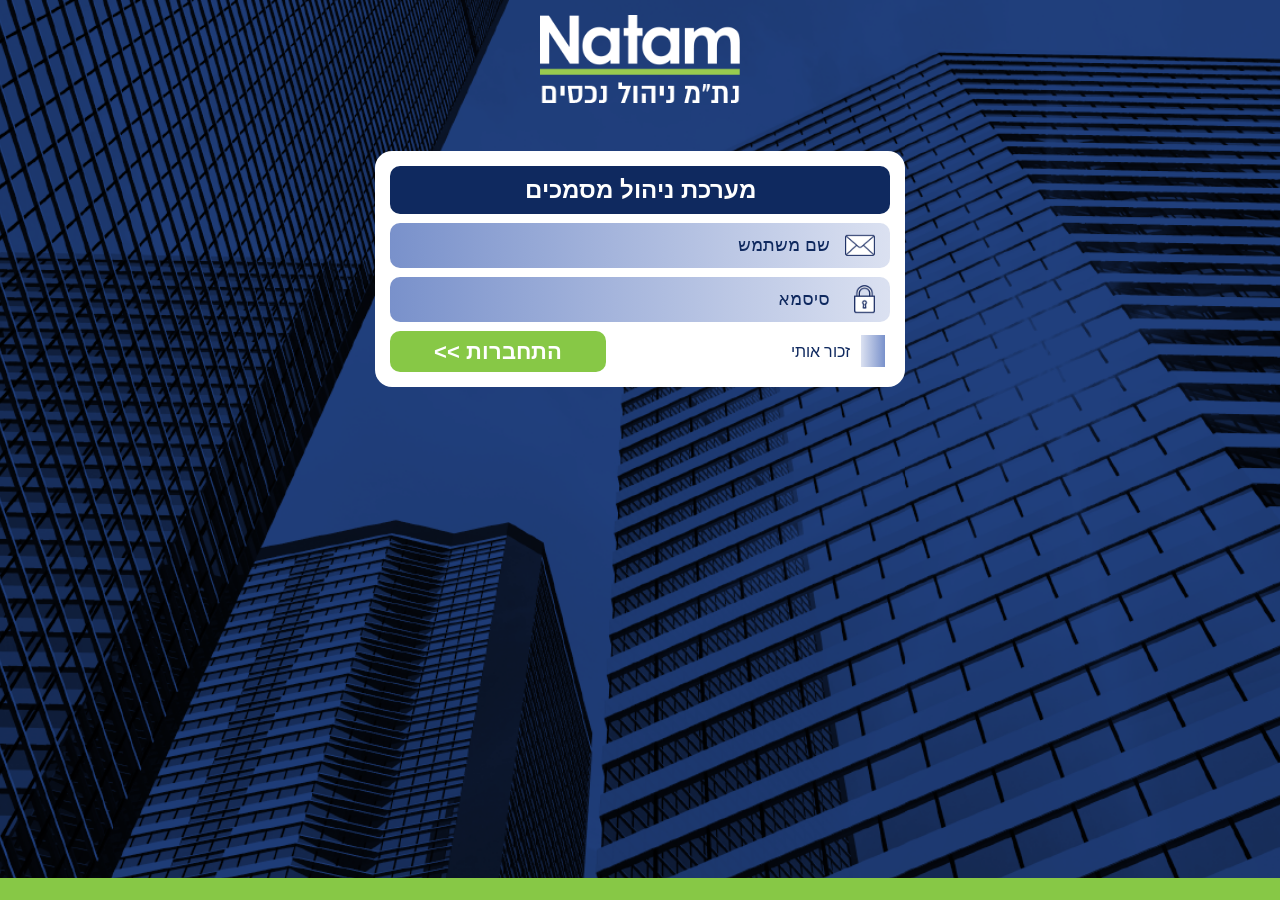
<file: index.html>
<html>
<head>

	<title>Natam</title>
	<meta name="viewport" content="width=device-width, initial-scale=1">
	<link href="https://fonts.googleapis.com/css?family=Arimo:400,700,700i&amp;subset=hebrew" rel="stylesheet">
	<link rel="stylesheet" type="text/css" href="css/styles.css">

</head>
<body class="aligner" style="background-image: url('img/BG_blue.png')">
<div class="table">

	
	<div class="vertical-mid">
	
	<header class="logo-header">	
		<img src="img/logo.png">
	</header>

	<div class="card card--login">
	<form class="">

			<header class="card__title">מערכת ניהול מסמכים</header>

			<div class="login-inputs">
			<div class="login-inputs-wrap">
				<input type="text" placeholder="שם משתמש">
				<img src="img/email_icon.png">
			</div>

			<div class="login-inputs-wrap">
				<input type="password" placeholder="סיסמא">
				<img style="width: 21px;" src="img/password_icon.png">
			</div>
			</div>

			<footer class="card__footer">
				
			<!-- 	<div class="card__check-wrap checkbox">	
				<label class="login-label checkbox-label" for="login-checkbox">זכור אותי</label>	
				<input class="checkbox-input" type="checkbox" name="checkbox" id="login-checkbox" value="1">
				</div> -->

				   <div class="card__check-wrap checkbox">
				    <input class="checkbox-input mod-check" type="checkbox" id="checkbox-1">
				    <label class="checkbox-label" for="checkbox-1">זכור אותי</label>
				  </div>

				<div class="card__btn-wrap">
				<button class="btn-green">התחברות >></button>
				</div>

			</footer>

	</form>
	</div>
	</div>


</div>
</body>
</html>
</file>
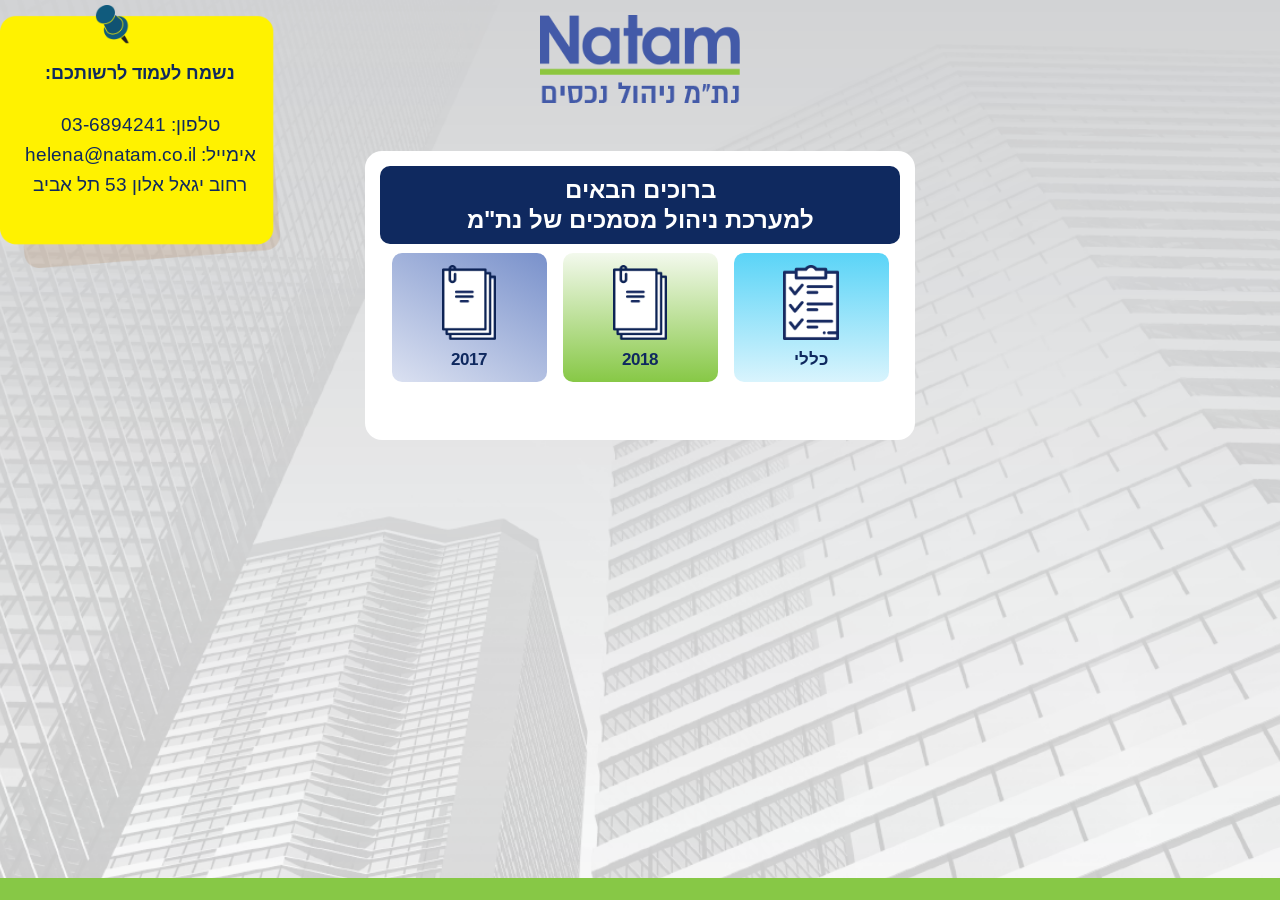
<file: page2.html>
<html>
<head>

	<title>Natam</title>
	<meta name="viewport" content="width=device-width, initial-scale=1">
	<link href="https://fonts.googleapis.com/css?family=Arimo:400,700,700i&amp;subset=hebrew" rel="stylesheet">
	<link rel="stylesheet" type="text/css" href="css/styles.css">

</head>
<body class="aligner" style="background-image: url('img/BG_grey.png')">
<div class="table">

	<div class="vertical-mid">
	
	<header class="logo-header">	
		<img src="img/natam.svg">
	</header>

	

	<div class="card card-s max-55">

		<header class="card__title">
			ברוכים הבאים<br>
			למערכת ניהול מסמכים של נת"מ
		</header>

		 <div class="clearfix">
		 	<a href="#" class="after-login-item grad-blue">
		 		<img class="item__icon" src="img/note_icon.png">
		 		<span class="item__title">כללי</span>
		 	</a>
		 	<a href="#" class="after-login-item grad-green-reverse">
		 		<img class="item__icon" src="img/file_icon.png">
		 		<span class="item__title">2018</span>
		 	</a>
		 	<a href="#" class="after-login-item grad-azzurro">
		 		<img class="item__icon" src="img/file_icon.png">
		 		<span class="item__title">2017</span>
		 	</a>
		 </div>

	</div>
	
	<div class="pin" style="background-image: url('img/pin.png');">
		<h2 class="pin__title">נשמח לעמוד לרשותכם:</h2>

		<p>טלפון: <a href="tel:03-6894241">03-6894241</a> </p>
		<p>אימייל: <a href="mailto:helena@natam.co.il">helena@natam.co.il</a> </p>
		<p>רחוב יגאל אלון 53 תל אביב</p>
	</div>
	</div>



</div>
</body>
</html>
</file>
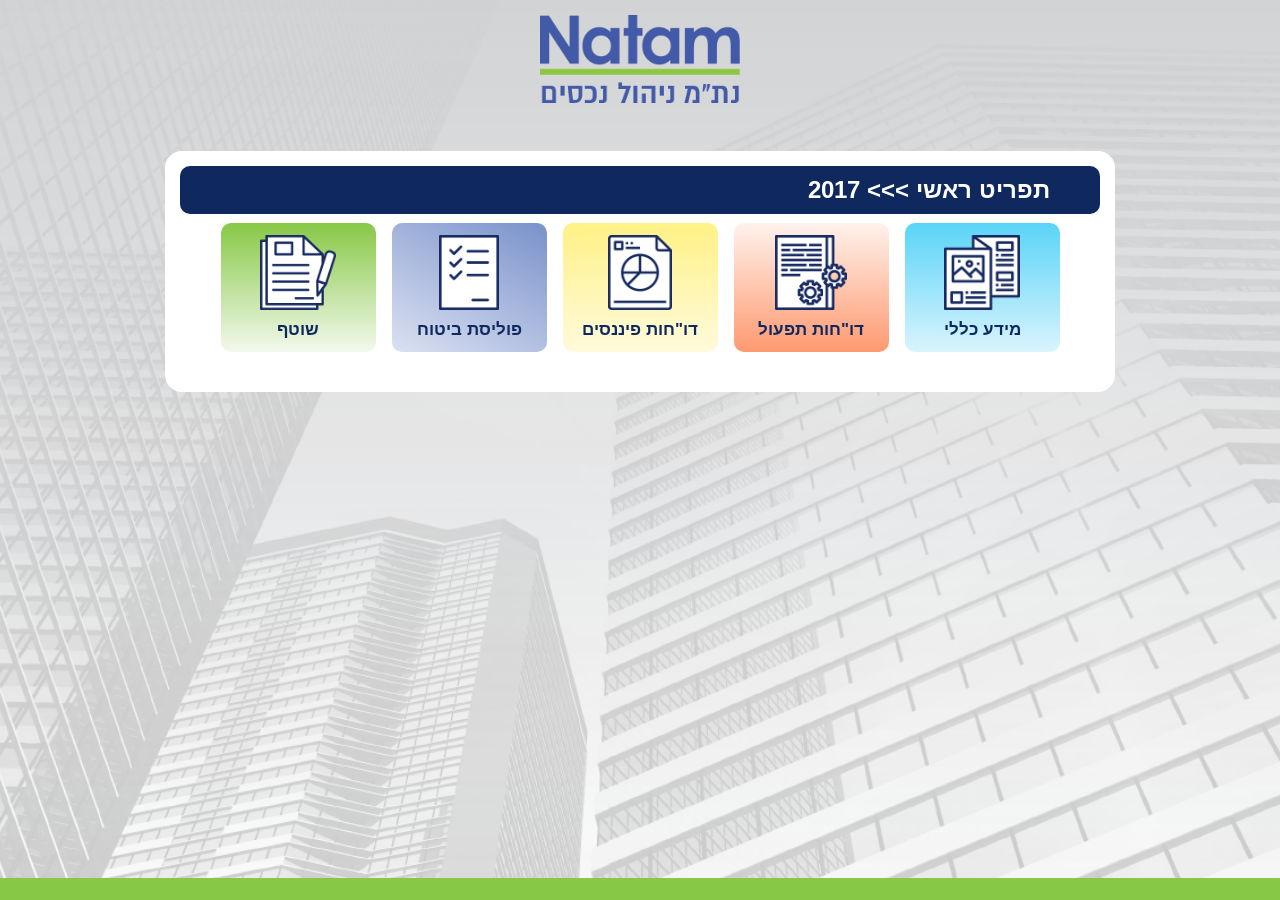
<file: page3.html>
<html>
<head>

	<title>Natam</title>
	<meta name="viewport" content="width=device-width, initial-scale=1">
	<link href="https://fonts.googleapis.com/css?family=Arimo:400,700,700i&amp;subset=hebrew" rel="stylesheet">
	<link rel="stylesheet" type="text/css" href="css/styles.css">

</head>
<body class="aligner" style="background-image: url('img/BG_grey.png')">
<div class="table">

	<div class="vertical-mid">
	
	<header class="logo-header">	
		<img src="img/natam.svg">
	</header>

	

	<div class="card max-width-950">

		<header class="card__title text-res">
			תפריט ראשי >>> 2017
		</header>

		 <div class="clearfix">
		 	
		 	<a href="#" class="item grad-blue">
		 		<img class="item__icon" src="img/doc_icon.png">
		 		<span class="item__title">מידע כללי</span>
		 	</a>
		 	<a href="#" class="item grad-red-reverse">
		 		<img class="item__icon" src="img/gear_icon.png">
		 		<span class="item__title">דו"חות תפעול</span>
		 	</a>
		 	<a href="#" class="item grad-orange">
		 		<img class="item__icon" src="img/chart_icon.png">
		 		<span class="item__title">דו"חות פיננסים</span>
		 	</a>
		 	<a href="#" class="item grad-azzurro">
		 		<img class="item__icon" src="img/checklist_icon.png">
		 		<span class="item__title">פוליסת ביטוח</span>
		 	</a>
		 	<a href="#" class="item grad-green">
		 		<img class="item__icon" src="img/note_with_pen_icon.png">
		 		<span class="item__title">שוטף</span>
		 	</a>		 	
		 </div>

	</div>
	</div>



</div>
</body>
</html>
</file>
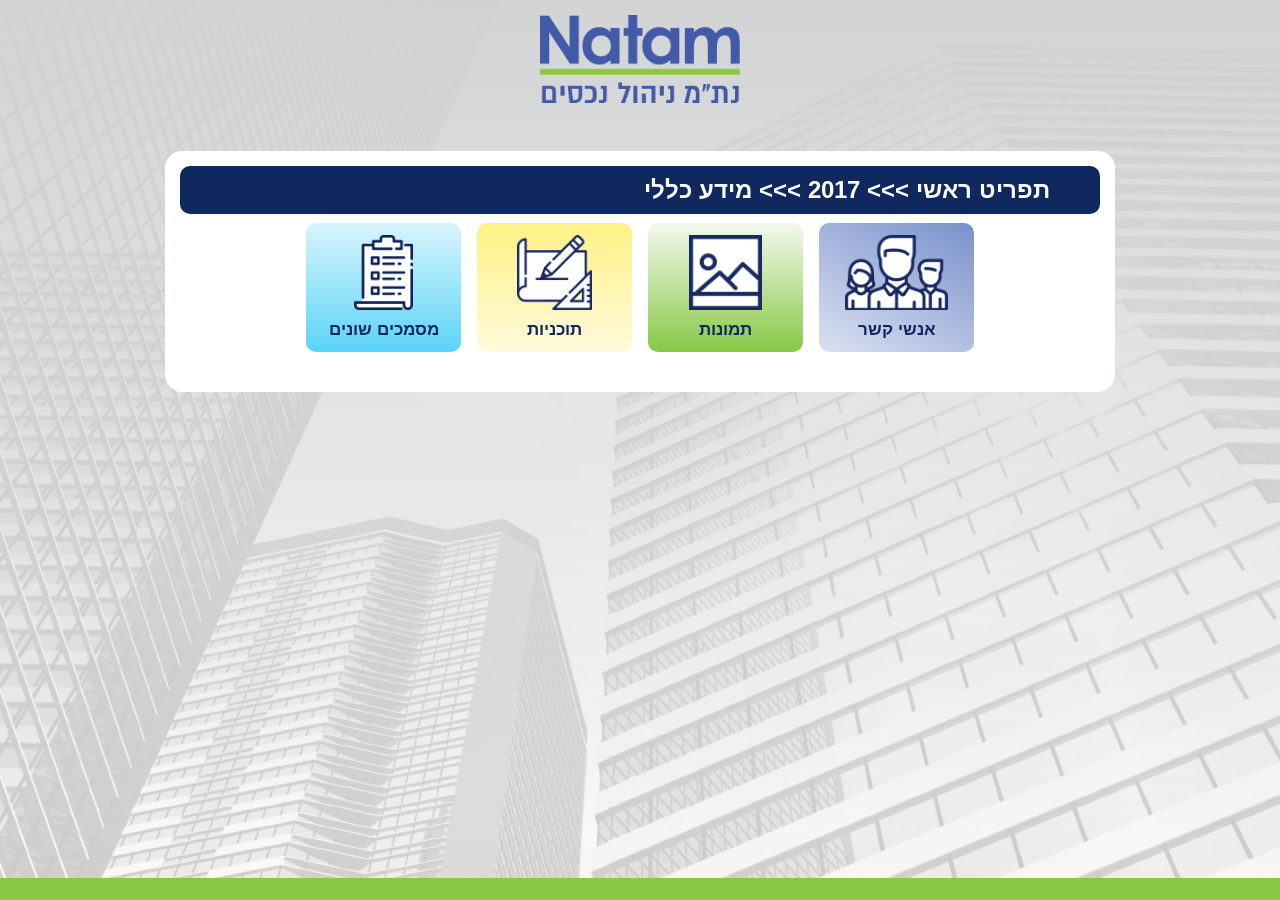
<file: page4.html>
<html>
<head>

	<title>Natam</title>
	<meta name="viewport" content="width=device-width, initial-scale=1">
	<link href="https://fonts.googleapis.com/css?family=Arimo:400,700,700i&amp;subset=hebrew" rel="stylesheet">
	<link rel="stylesheet" type="text/css" href="css/styles.css">

</head>
<body class="aligner" style="background-image: url('img/BG_grey.png')">
<div class="table">

	<div class="vertical-mid">
	
	<header class="logo-header">	
		<img src="img/natam.svg">
	</header>

	

	<div class="card max-width-950">

		<header class="card__title text-res">
			תפריט ראשי >>> 2017 >>> מידע כללי
		</header>

		 <div class="clearfix">
		 	
		 	<a href="#" class="item grad-azzurro">
		 		<img class="item__icon" src="img/team_icon.png">
		 		<span class="item__title">אנשי קשר</span>
		 	</a href="#">
		 	<a href="#" class="item grad-green-reverse">
		 		<img class="item__icon" src="img/image_icon.png">
		 		<span class="item__title">תמונות</span>
		 	</a href="#">
		 	<a href="#" class="item grad-orange">
		 		<img class="item__icon" src="img/pen_and_ruler_icon.png">
		 		<span class="item__title">תוכניות</span>
		 	</a href="#">
		 	<a href="#" class="item grad-blue-reverse">
		 		<img class="item__icon" src="img/clipboard_icon.png">
		 		<span class="item__title">מסמכים שונים</span>
		 	</a href="#">	 	
		 </div>

	</div>
	</div>



</div>
</body>
</html>
</file>
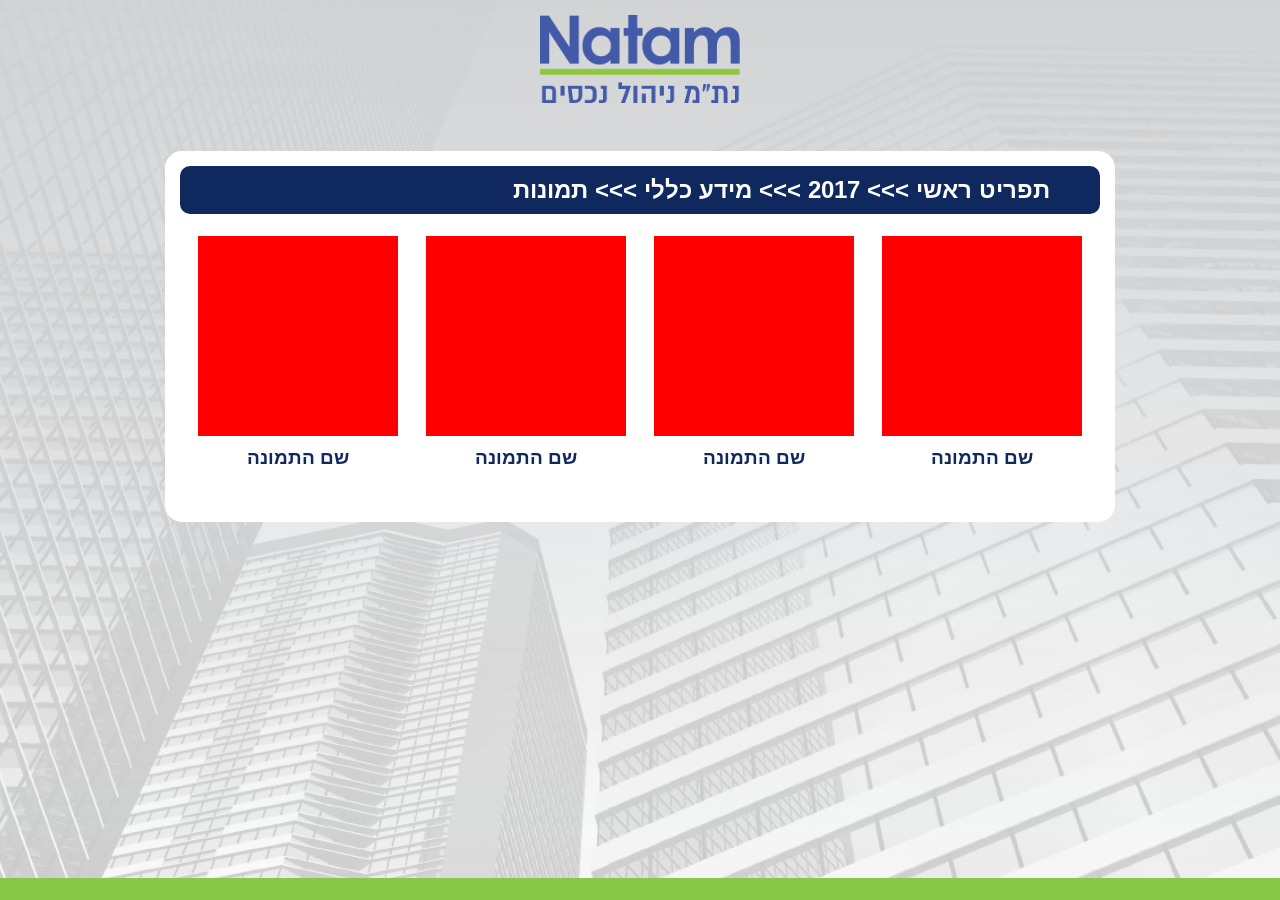
<file: page5.html>
<html>
<head>

	<title>Natam</title>
	<meta name="viewport" content="width=device-width, initial-scale=1">
	<link href="https://fonts.googleapis.com/css?family=Arimo:400,700,700i&amp;subset=hebrew" rel="stylesheet">
	<link rel="stylesheet" type="text/css" href="css/styles.css">

</head>
<body class="aligner" style="background-image: url('img/BG_grey.png')">
<div class="table">

	<div class="vertical-mid-pg">
	
	<header class="logo-header">	
		<img src="img/natam.svg">
	</header>

	

	<div class="card max-width-950">

		<header class="card__title text-res">
			תפריט ראשי >>> 2017 >>> מידע כללי >>> תמונות
		</header>

		 <div class="clearfix">
		 	
		 	<a href="#" class="red-item">
		 		<div class="red-item__img" style="background-image: url('https://www.w3schools.com/howto/img_fjords.jpg')">
		 			
		 		</div>
		 		<h3>שם התמונה</h3>
		 	</a>

		 	<a href="#" class="red-item">
		 		<div class="red-item__img" style="background-image: url('https://www.w3schools.com/howto/img_fjords.jpg')">
		 			
		 		</div>
		 		<h3>שם התמונה</h3>
		 	</a>

		 	<a href="#" class="red-item">
		 		<div class="red-item__img" style="background-image: url('https://www.w3schools.com/howto/img_fjords.jpg')">
		 			
		 		</div>
		 		<h3>שם התמונה</h3>
		 	</a>

		 	<a href="#" class="red-item">
		 		<div class="red-item__img" style="background-image: url('https://www.w3schools.com/howto/img_fjords.jpg')">
		 			
		 		</div>
		 		<h3>שם התמונה</h3>
		 	</a>
		 	
		 </div>

	</div>
	</div>



</div>
</body>
</html>
</file>
<file: css/styles.css>
*, *:before, *:after {
	box-sizing: border-box;
}

html {
	direction: rtl;
}

body {
	font-family: 'Arimo', sans-serif;
	border-bottom: 22px solid #87c846;
	margin: 0;
	padding: 0;
	background-size: cover;
    background-position: center;

}

.table {
	    display: table;
	    width: 100%;
}

h1, h2,h3,h4,h5, h6, p {
	margin: 0;
	padding: 0;
}

/* #LOGO HEADER */
.logo-header {
	margin-bottom: 3rem;
}

.logo-header img {
	width: 200px;
}

.logo-header__title {
	font-size: 40px;
	position: relative;

}

.logo-header__title span {
	position: relative;
	color: #ffffff;
	font-size: 68px;
}

.logo-header__title--reverse span{
	color: #2c55ad;
	position: relative;
	font-size: 68px;
}


.logo-header__title--reverse span::after {
	content: "";
	position: absolute;
	height: 7px;
	background-color: #93cd57;
	width: 100%;
	left: 0;
    bottom: 0;
}

.logo-header__title span::after {
	content: "";
	position: absolute;
	height: 7px;
	background-color: #93cd57;
	width: 100%;
	left: 0;
    bottom: 0;
}

.logo-header__desc {
	color: white;
	font-weight: bold;
	font-size: 27px;
}
.logo-header__desc--reverse {
	color: #2c55ad;
	font-weight: bold;
	font-size: 27px;
}

.btn-green {
	border-radius: 10px;
	background-color: #87c846;
	border: none;
	color: white;
	padding: 7px 44px;
	font-size: 22px;
	color: rgb(255,255,255);
	font-family: "Arimo";
	font-weight: bold;
}

.card {
	border-radius: 17px;
	background-color: #ffffff;
	padding: 15px;
	margin: 0 auto;
}

.card__title {
	border-radius: 10px;
	background-color: #0f295f;
	color: white;
	text-align: center;
	font-size: 24px;
	padding: 9px 0;
	margin-bottom: 9px;
	color: rgb(255,255,255);
	font-family: "Arimo";
	font-weight: bold;
}

.login-inputs-wrap {
position: relative;
}

.login-inputs-wrap img {
    position: absolute;
    right: 15px;
    bottom: 0;
    max-width: 30px;
    top: 42%;
    transform: translateY(-50%);
}

.login-inputs-wrap input {
	position: relative;
    padding-right: 60px;
}

.max-width-950 {
	max-width: 950px;
}

.vertical-mid,
.vertical-mid-pg {
	vertical-align: middle;
    text-align: center;
    padding: 15px;
}



.vert-mid {
		top: 50%;
		left: 50%;
		transform: translate(-50%, -50%);
}

input {
	border-radius: 10px;
	border: none;
	padding: 12px;
	width: 100%;
	font-size: 1.1rem;
	background-image: linear-gradient(90deg, #7991cb 0%, #dbe1f1 100%);
	margin-bottom: 9px;
}
input::placeholder {
	color: #0f295f;
}
label {
	font-size: 13px;
	color: rgb(15,41,95);
	font-family: "Arimo";
}

.login-label label {
	    position: relative;
    padding: 0;
}

.login-label:after {
	    position: absolute;
    content: '';
    top: 50%;
    right: -45px;
    transform: translateY(-50%);
    width: 25px;
    height: 25px;
    border: 1px solid #fff;
        width: 20px;
    height: 20px;
    right: -35px;
}

form {
	margin: 0;
	padding: 0;
}

.card--login {
	max-width: 530px;
}

.card__footer {
	clear: both;
    display: table;
    width: 100%;
}

.card__check-wrap {
	
}

.card__btn-wrap {
	display: block;
}



.clearfix {
	clear: both;
    display: table;
    width: 100%;
}

.after-login-item {
    padding: 12px 0;
    width: 155px;
    margin: 0 8px;
    display: inline-block;
    margin-bottom: 25px;
}
 

.red-item {
	padding: 13px 0;

    margin: 0 14px;
    display: inline-block;
    margin-bottom: 25px;
   
}

.red-item h3{
	    margin-top: 10px;
	        color: rgb(15,41,95);
}
.red-item__img {
	 width: 200px;
    height: 200px;
     background-color: red;
     	background-size: cover;
    background-position: center;
}

.item {
	padding: 12px 0;
    width: 155px;
    margin: 0 8px;
    display: inline-block;
    margin-bottom: 25px;
}

.item__icon {
    display: block;
    height: 75px;
    margin: 0 auto;
    margin-bottom: 10px;
}

.item__title {
	font-size: 17px;
	color: rgb(15,41,95);
	font-family: "Arimo";
	font-weight: bold;
	font-weight: 800;
}

.pin {
	height: 265px;
    width: 280px;
    object-fit: contain;
    background-repeat: no-repeat;
    background-size: 280px;
    padding: 57px 9px 0;
}

.card-s {
	padding-bottom: 33px;
}

.pin p,
.pin p a {
	font-size: 19px;
	color: rgb(15,41,95);
	font-family: "Arimo";
	margin-bottom: 7px;;
	text-decoration: none;
}

.pin__title {
	font-size: 18px;
	color: rgb(15,41,95);
	font-family: "Arimo";
	font-weight: bold;
	margin-bottom: 29px;
}

.grad-blue {
	border-radius: 10px;
	background-image: linear-gradient(0deg, #d9f4fd 0%, #5ad4f7 100%);
}

.grad-blue-reverse {
	border-radius: 10px;
	background-image: linear-gradient(0deg, #5ad4f7 0%, #d9f4fd 100%);
}

.grad-green {
	border-radius: 10px;
	background-image: linear-gradient(0deg, #f3f9ed 0%, #87c846 100%);
}

.grad-green-reverse {
	border-radius: 10px;
	background-image: linear-gradient(0deg, #87c846 0%, #f3f9ed 100%);
}

.grad-azzurro {
	border-radius: 10px;
	background-image: linear-gradient(30deg, #dbe1f1 0%, #7991cb 100%);
}

.grad-azzurro-reverse {

}

.grad-orange {
	border-radius: 10px;
	background-image: linear-gradient(0deg, #fffadc 0%, #fff185 100%);
}

.grad-orange-reverse {

}

.grad-red {

}

.grad-red-reverse {
	border-radius: 10px;
	background-image: linear-gradient(0deg, #ff9970 0%, #ff9970 0%, #fff2ec 100%);
}






.max-55 {
	    max-width: 550px;
}






 
.checkbox {
  position: relative;
  display: flex;
  align-items: center;
}
.checkbox + .checkbox {
  margin-top: 0.5rem;
}
.checkbox-inline {
  display: inline-flex;
}
.checkbox-inline + .checkbox-inline {
  margin-top: 0;
  margin-left: 1rem;
}
.checkbox-input {
  position: absolute;
  z-index: -1;
  opacity: 0;
}
.checkbox-label {
	padding-right: 2.5rem;
  font-size: 1rem;
  line-height: 2.5rem;
  cursor: pointer;
}
.checkbox-label:empty {
  min-width: 1rem;
  min-height: 1.5rem;
  padding-left: 0;
}
.checkbox-label::before {
  content: "";
  position: absolute;
  top: 0.25rem;
  right: 0;
  box-sizing: border-box;
  background: white center no-repeat;
  background-size: 1.5rem;
  transition: border-color 200ms linear, background-color 200ms linear;
  width: 34px;
height: 32px;
border-radius: 4px;
background-image: linear-gradient(90deg, #dbe1f1 0%, #7991cb 100%);
}
.checkbox-input:hover + .checkbox-label::before, .checkbox-input:focus + .checkbox-label::before {
  border-color: mediumblue;
}
.checkbox-input:checked + .checkbox-label::before {
  background-image: linear-gradient(90deg, #dbe1f1 0%, #7991cb 100%);
}
.checkbox-input:checked + .checkbox-label::after {
     position: absolute;
    content: '';
        top: 13px;
    width: 14px;
    line-height: 14px;
    height: 14px;
    background: #103789;
    z-index: 3;
    right: 10px;
    border-radius: 50%;
	}
.checkbox-input:checked:hover + .checkbox-label::before, .checkbox-input:checked:focus + .checkbox-label::before {
  background-image: linear-gradient(90deg, #dbe1f1 0%, #7991cb 100%);
}
 
 


.mod-check:before { 
width: 34px;
height: 32px;
border-radius: 4px;
background-image: linear-gradient(90deg, #dbe1f1 0%, #7991cb 100%);
}

a{
	text-decoration: none;
}

button {
	border: 0;
	outline: none;
	cursor: pointer;
}

.text-res {
	text-align: center;
    padding-right: 10px;
    padding-left: 10px;
}



@media only screen and (max-width: 290px) {
	.pin {
		width: 100%;
	}
}



@media only screen and (max-width: 1250px ) {
	.pin {
		margin: 0 auto;
   		margin-top: 20px;
	}
}

 

@media only screen and (min-width: 1250px ) {
		.pin {
			position: absolute;
		    left: 0;
		    top: 5px;
		}
		.vertical-mid {
		    vertical-align: middle;
    text-align: center;
    position: relative;
    
    width: 90%;
    display: table-cell;
    vertical-align: middle;
		}
		.vertical-mid-pg {
			vertical-align: middle;
    text-align: center;
    position: relative;
    
    width: 90%;
    display: table-cell;
    vertical-align: middle;
	
		}
}

@media only screen and (max-width: 520px) {
	.btn-green {
	    width: 100%;
	}


}

@media only screen and (min-width: 520px) {
	.card__check-wrap {
		float: right;
		display: inline-block;
	}
	.card__btn-wrap {
		float: left;
    	text-align: left;
	}

	.text-res {
		text-align: right;
	    padding-left: 50px;
	    padding-right: 50px;
	}




}
</file>
